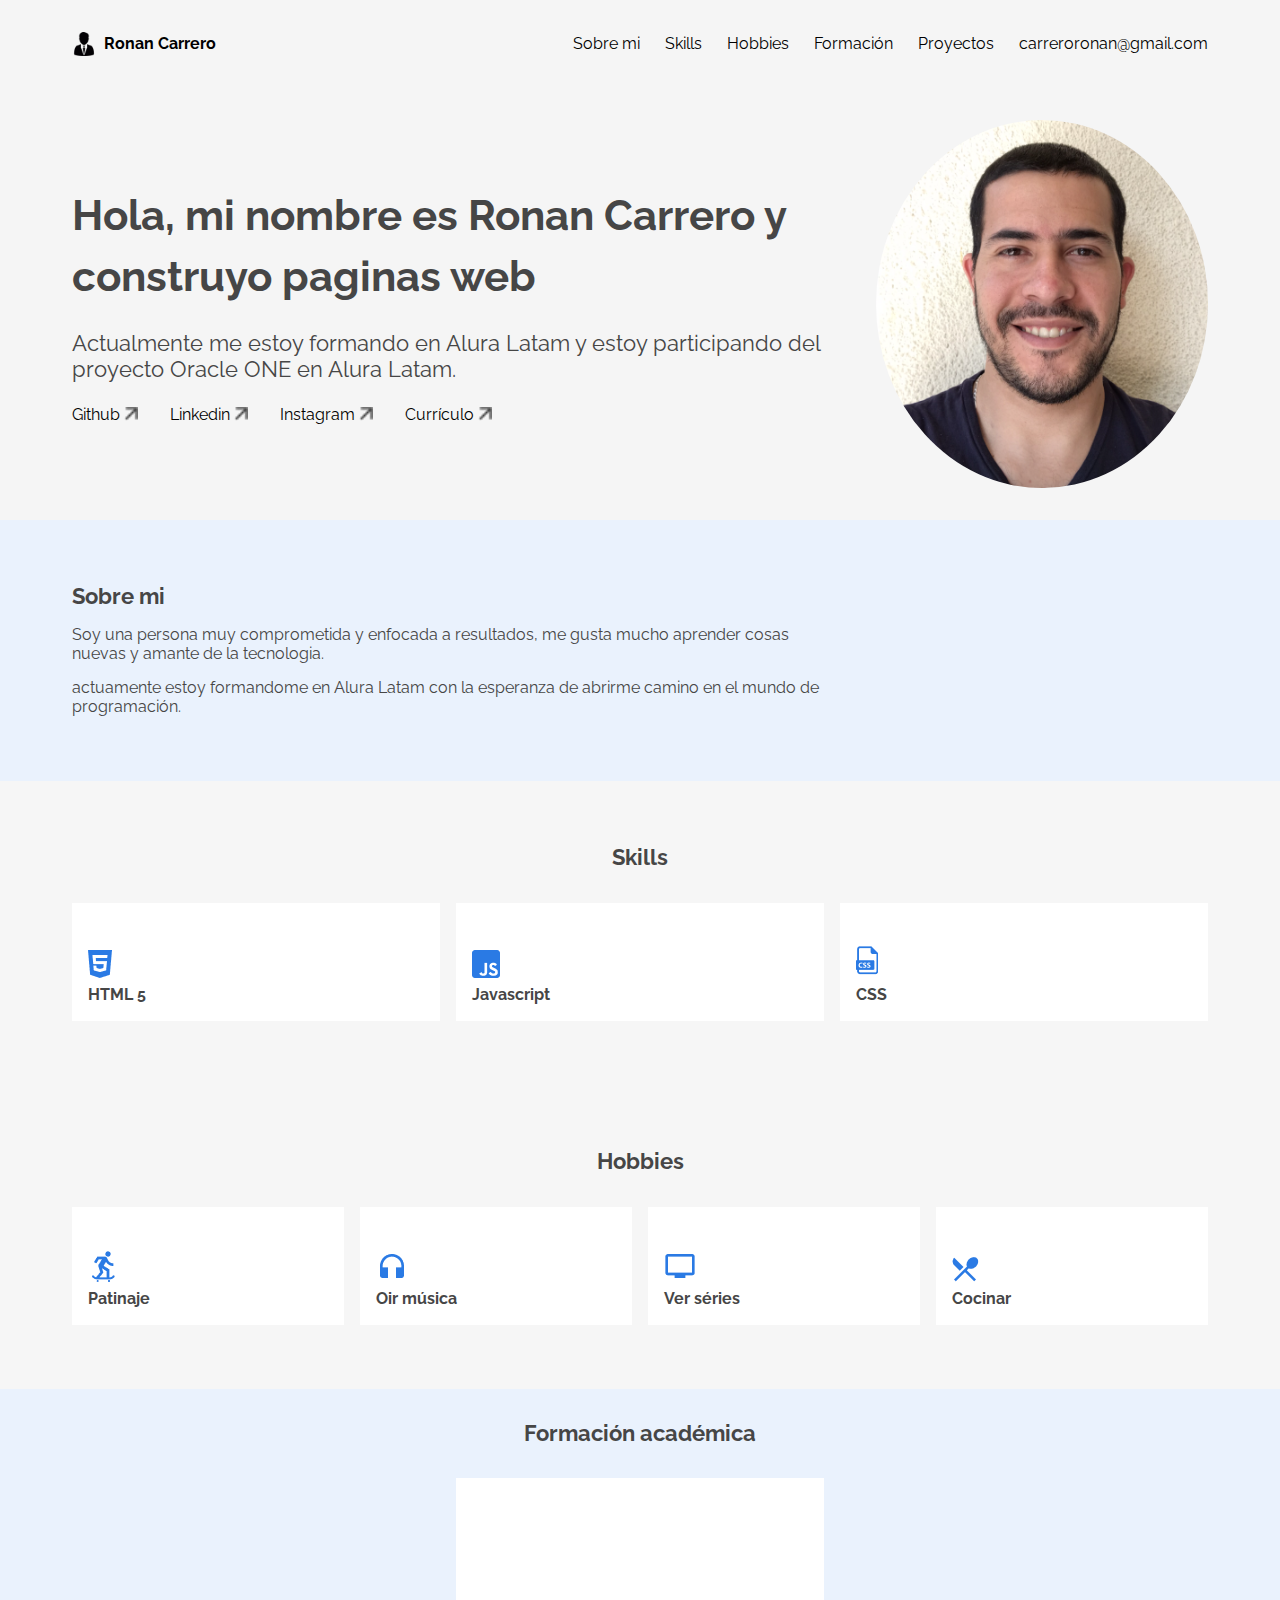
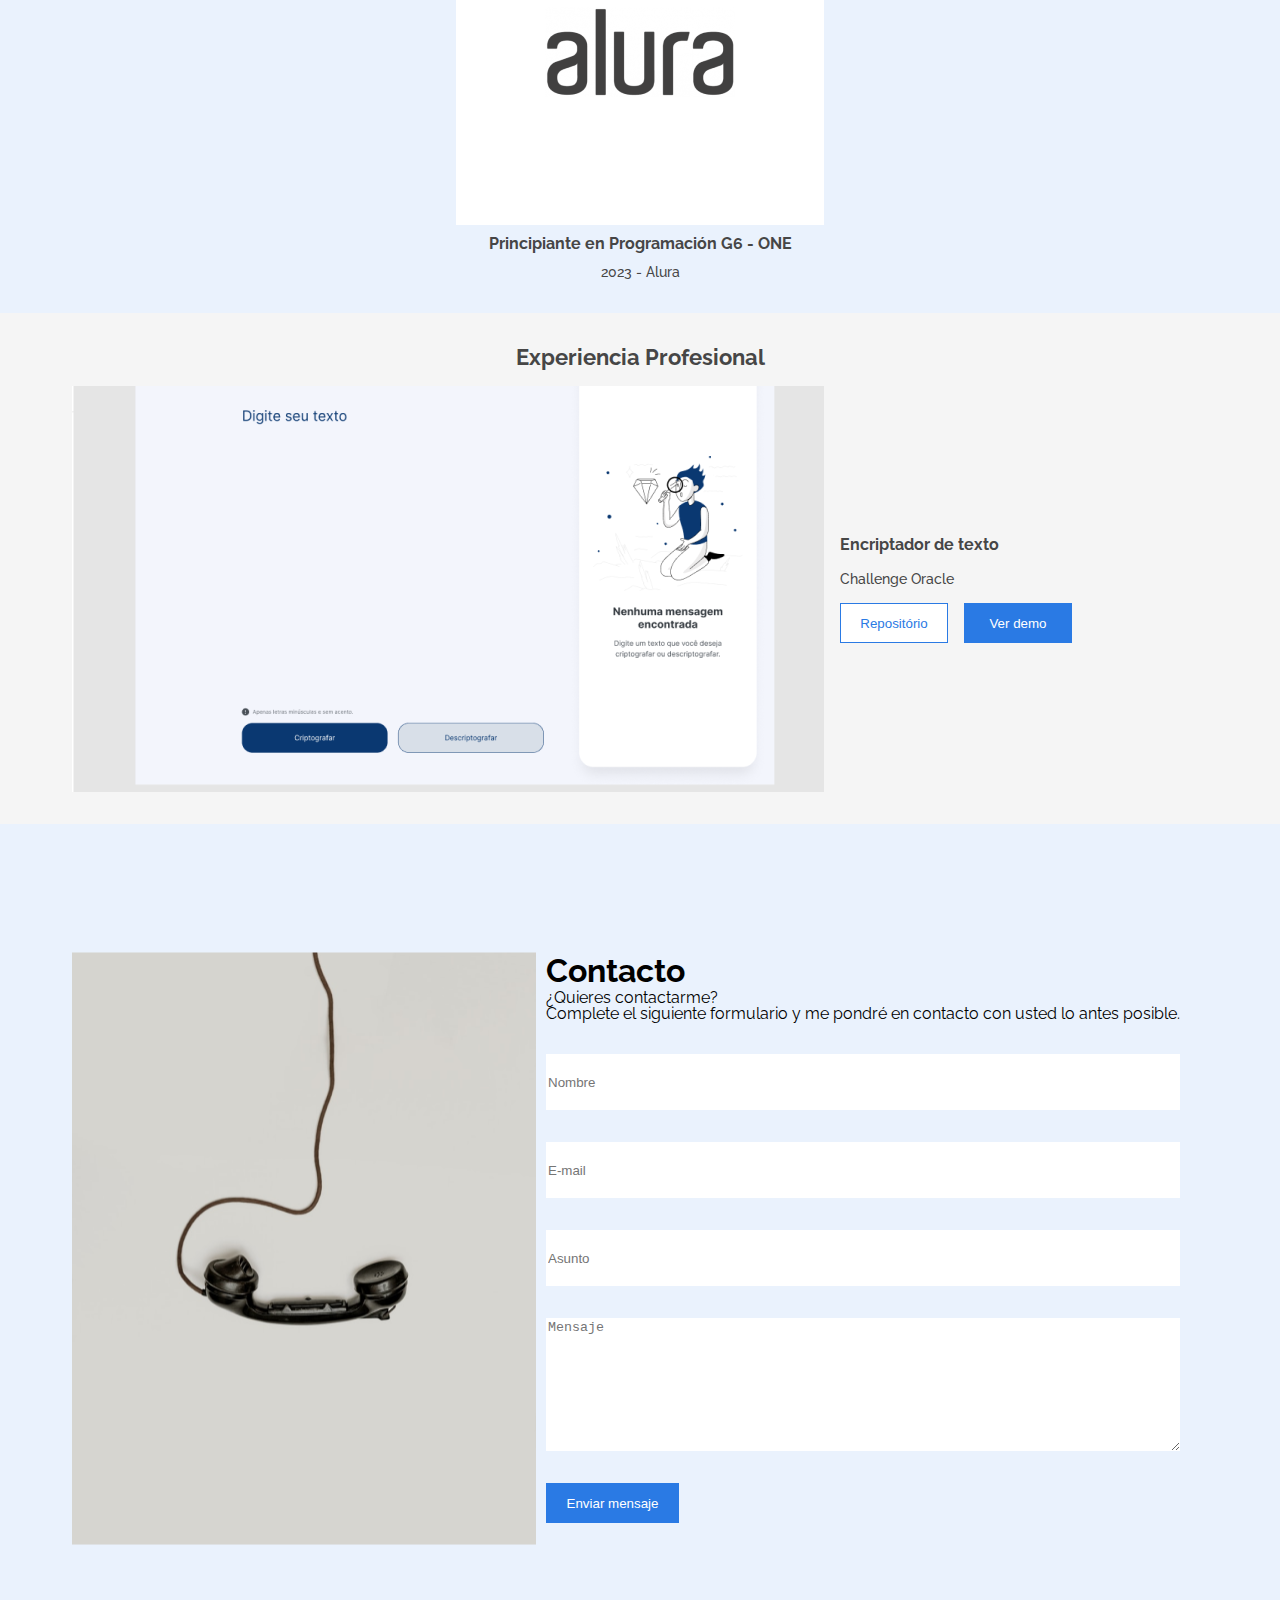
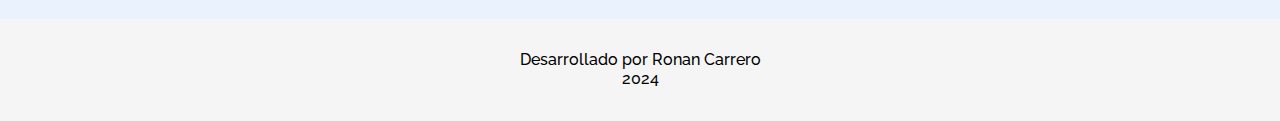
<file: challenge-one-portafolio-latam-repositorio-base/index.html>
<!DOCTYPE html>
<html lang="es">

<head>
    <meta charset="UTF-8">
    <meta http-equiv="X-UA-Compatible" content="IE=edge">
    <meta name="viewport" content="width=device-width, initial-scale=1.0">
    <!-- Referencia de la hoja de estilo de Css -->
    <link rel="stylesheet" href="reset.css">
    <link rel="stylesheet" href="style.css">
    <link rel="preconnect" href="https://fonts.googleapis.com">
    <link rel="preconnect" href="https://fonts.gstatic.com" crossorigin>
    <!-- Fonte del Proyecto Raleway -->
    <link href="https://fonts.googleapis.com/css2?family=Raleway:wght@500&display=swap" rel="stylesheet">
    <link rel="shortcut icon" href="assets/maleta.png" type="image/x-icon">
    <title> Mi Portafolio</title>
</head>

<body>
    <!-- Sección del Menú  -->
    <div class="tudo">
        <section class="menu">
            <header class="menu__header">
                <div class="menu__logo">
                    <img src="assets/hombre-de-traje-y-corbata.png">
                    <h3 class="menu__title">Ronan Carrero</h3>
                </div>
                <nav class="nav__menu">
                    <ul class="menu__list">
                        <li class="menu__list__item"><a href="#sobre-mi">Sobre mi</a></li>
                        <li class="menu__list__item"><a href="#skills">Skills</a></li>
                        <li class="menu__list__item"><a href="#hobbies">Hobbies</a></li>
                        <li class="menu__list__item"><a href="#formacion">Formación</a></li>
                        <li class="menu__list__item"><a href="#xp">Proyectos</a></li>
                        <li class="menu__list__item"><a href="#contacto">carreroronan@gmail.com</a></li>
                    </ul>
                </nav>

                <div class="menu__list__item__contato">
                    <a href="#contacto">carreroronan@gmail.com</a>
                </div>

            </header>
        </section>

        <!-- Sección del Header/Title/Hero -->
        <section class="title">
            <div class="title__div">
                <img class="title__profile" src="assets/foto_perfil.png" alt="">
                <div class="title__container">
                    <h2 class="title__bio">Hola, mi nombre es Ronan Carrero y construyo paginas web</h2>
                    <h3 class="title__subsection">Actualmente me estoy formando en Alura Latam y
                        estoy participando del proyecto Oracle ONE en Alura Latam.</h3>
                    <ul class="title__network">
                        <!-- Pon los enlaces de tus redes sociales favoritas -->
                        <li class="title__network__item"><a href="">Github <img src="assets\arrow.png"> </a></li>
                        <li class="title__network__item"><a href="">Linkedin <img src="assets\arrow.png"></a></li>
                        <li class="title__network__item"><a href="">Instagram <img src="assets\arrow.png"></a></li>
                        <li class="title__network__item"><a href="">Currículo <img src="assets\arrow.png"></a></li>
                    </ul>
                </div>
            </div>
        </section>

        <!-- Sección sobre mi -->
        <section class="about" id="sobre-mi">
            <div class="about__container">
                <h3 class="about__title">Sobre mi</h3>
                <p class="about__paragraph">Soy una persona muy comprometida  y enfocada a resultados, me gusta mucho
                    aprender cosas nuevas y amante de la tecnologia. </p>
                <p class="about__paragraph">actuamente estoy formandome en Alura Latam con la esperanza de abrirme
                    camino en el mundo de programación. </p>
                <!-- Si quieres, pon tú firma acá!
                <img src="assets\signature.png">
                 -->
            </div>
        </section>

        <!-- Sección de Skills -->
        <section class="skills" id="skills">
            <h3 class="skills__title">Skills</h3>

            <div class="skills__line">

                <div class="skills__box">
                    <ul>
                        <li class="skills__img"><img src="assets\htlm.png"></li>
                        <li class="skills__name"> HTML 5</li>
                    </ul>
                </div>

                <div class="skills__box">
                    <ul>
                        <li class="skills__img"> <img src="assets\js_icon.png" alt=""></li>
                        <li class="skills__name">Javascript</li>
                    </ul>
                </div>

                <!--
                <div class="skills__box">
                    <ul>
                        <li class="skills__img"> <img src="assets\php_icon.png" alt=""></li>
                        <li class="skills__name">PHP</li>
                    </ul>
                </div>

                <div class="skills__box">
                    <ul>
                        <li class="skills__img"><img src="assets\nodejs_icon.png" alt=""></li>
                        <li class="skills__name">Node JS</li>
                    </ul>
                </div>

                <div class="skills__box">
                    <ul>
                        <li class="skills__img"> <img src="assets\react_icon.png" alt=""> </li>
                        <li class="skills__name">React</li>
                    </ul>
                </div>
                -->

                <div class="skills__box">
                    <ul>
                        <li class="skills__img"> <img src="assets\css_icon.png" alt=""> </li>
                        <li class="skills__name">CSS</li>
                    </ul>
                </div>
            </div>
        </section>


        <!-- Sección de Hobbies -->
        <section class="hobbies" id="hobbies">
            <h3 class="hobbies__title">Hobbies</h3>
            <div class="hobbies__line">
                <div class="hobbies__box">
                    <ul>
                        <li class="hobbies__img"><img src="assets\skate_icon.png"></li>
                        <li class="hobbies__name"> Patinaje</li>
                    </ul>
                </div>

                <!--

                <div class="hobbies__box">
                    <ul>
                        <li class="hobbies__img"> <img src="assets\guitar_icon.png" alt=""></li>
                        <li class="hobbies__name">Tocar bajo</li>
                    </ul>
                </div>
            -->

                <div class="hobbies__box">
                    <ul>
                        <li class="hobbies__img"> <img src="assets\headphones_icon.png" alt=""></li>
                        <li class="hobbies__name">Oir música</li>
                    </ul>
                </div>

                <div class="hobbies__box">
                    <ul>
                        <li class="hobbies__img"><img src="assets\tv_icon.png" alt=""></li>
                        <li class="hobbies__name">Ver séries</li>
                    </ul>
                </div>

                <div class="hobbies__box">
                    <ul>
                        <li class="hobbies__img"> <img src="assets\forkspoon_icon.png" alt=""> </li>
                        <li class="hobbies__name">Cocinar</li>
                    </ul>
                </div>

                <!--
                <div class="hobbies__box">
                    <ul>
                        <li class="hobbies__img"> <img src="assets\camera_icon.png" alt=""> </li>
                        <li class="hobbies__name">Tomar fotos</li>
                    </ul>
                </div>
                -->
            </div>
        </section>

        <!-- Sección de Formación académica -->
        <section class="academic" id="formacion">
            <h2 class="academic__title">Formación académica</h2>
            <div class="academic__courses">
                <!--
                <div class="academic__courses__box">
                    <ul class="academic__courses__list">
                         Pon el logotipo de la institución de formación 
                        <li class="academic__courses__item__img"><img src="assets\ufpr_logo.png"></li>
                        <li class="academic__courses__item__title">
                            <h4>Análisis de datos</h4>
                        </li>
                        <li class="academic__courses__item__subtitle">
                            <p>2018 - UFPR</p>
                        </li>
                    </ul>
                </div>
            -->
                <div class="academic__courses__box">
                    <ul class="academic__courses__list">
                        <!--Pon el logotipo de la institución de formación -->
                        <li class="academic__courses__item__img"><img src="assets\alura_logo.png"></li>
                        <li class="academic__courses__item__title">
                            <h4>Principiante en Programación G6 - ONE</h4>
                        </li>
                        <li class="academic__courses__item__subtitle">
                            <p>2023 - Alura</p>
                        </li>
                    </ul>
                </div>
                <!--
                <div class="academic__courses__box">
                    <ul class="academic__courses__list">
                         Pon el logotipo de la institución de formación 
                        <li class="academic__courses__item__img"><img src="assets\ufrj_logo.png"></li>
                        <li class="academic__courses__item__title">
                            <h4>Posgrado en diseño</h4>
                        </li>
                        <li class="academic__courses__item__subtitle">
                            <p>En curso - UFRJ</p>
                        </li>
                    </ul>
                </div>
                -->
            </div>
        </section>

        <!-- Sección de Experiencia Profesional/Proyectos-->
        <section class="experience" id="xp">
            <h2 class="experience__section__title">Experiencia Profesional</h2>
            <!--
            <div class="experiencie__box">
                 Pon el logotipo/captura de pantalla de tu proyecto 
                <img class="experience__img" src="assets\decod_print.png">
                <div class="experience__info" <h2 class="experience__title">Encriptador de texto</h2>
                    <h3 class="experience__text">Challenge Alura Codificador </h3>
                    <div class="experience__description">
                         Pon el enlace del proyecto en Github o GithubPages 
                        <span class="experience__repo"><a
                                href="https://github.com/alura-challenges/challenge-one-encriptador-latam"><button
                                    class="experiencia__botao--repo">Repositório</button></a></span>
                        <span class="experience__demo"><a href=""><button class="experience__botao--demo">Ver
                                    demo</button></a></span>
                    </div>
                </div>
            </div>
            -->

            <!--
            <div class="experiencie__box">
                 Pon el logotipo/captura de pantalla de tu proyecto 
                <img class="experience__img" src="assets\forca_print.png">
                <div class="experience__info" <h2 class="experience__title">Juego creado con HTML y JavaScript</h2>
                    <h3 class="experience__text">Challenge Oracle </h3>
                    <div class="experience__description">
                        Pon el enlace del proyecto en Github o GithubPages 
                        <span class="experience__repo"><a
                                href="https://github.com/alura-challenges/challenge-one-juego-ahorcado"><button
                                    class="experiencia__botao--repo">Repositório</button></a></span>
                        <span class="experience__demo"><a href=""><button class="experience__botao--demo">Ver
                                    demo</button></a></span>
                    </div>
                </div>
            </div>
            -->

            <div class="experience__box">
                <!-- Pon el logotipo/captura de pantalla de tu proyecto -->
                <img class="experience__img" src="assets\secretcode_print.png">
                <div class="experience__info_container">
                    <h2 class="experience__title">Encriptador de texto</h2>
                    <h3 class="experience__text">Challenge Oracle </h3>
                    <div class="experience__description">
                        <!-- Pon el enlace del proyecto en Github o GithubPages -->
                        <span class="experience__repo"><a
                                href="https://github.com/alura-challenges/challenge-one-encriptador-latam"><button
                                    class="experiencia__botao__repo">Repositório</button></a></span>
                        <span class="experience__demo"><a href="challenge-encriptador/index.html"><button
                                    class="experience__botao__demo">Ver
                                    demo</button></a></span>
                    </div>
                </div>
            </div>

            <!--
            <div class="experience__box">
                <img class="experience__img" src="assets\forca2_print.png">
                <div class="experience__info-container" <h2 class="experience__title">Juego creado con HTML, CSS y
                    JavaScript</h2>
                    <h3 class="experience__text">Challenge Oracle </h3>
                    <div class="experience__description">
                         Pon el enlace del proyecto en Github o GithubPages 
                        <span class="experience__repo"><a
                                href="https://github.com/alura-challenges/challenge-one-juego-ahorcado"><button
                                    class="experiencia__botao--repo">Repositório</button></a></span>
                        <span class="experience__demo"><a href=""><button class="experience__botao--demo">Ver
                                    demo</button></a></span>
                    </div>
                </div>
            </div>
            -->
        </section>

        <!-- Sección de Contacto -->
        <section class="formcontato" id="contacto">

            <div class="formcontato__contacto">
                <div class="formcontato--esquerda">
                    <img class="formcontato__img" src="assets\contact_image.png" hidden>
                </div>


                <div class="formcontato--derecha">
                    <div class="formcontato__text">
                        <h2 class="formcontato__title">Contacto</h2>
                        <h3 class="formcontato__subtext">¿Quieres contactarme?</h3>
                        <h3 class="formcontato__subtext">Complete el siguiente formulario y me pondré en contacto con
                            usted lo antes posible. </h3>
                    </div>

                    <div>
                        <form class="formcontato__form" name="form" id="form">
                            <input class="formcontato__input" id="nombre" type="text" name="nombre"
                                placeholder="Nombre">
                            <input class="formcontato__input" id="email" type="email" name="email" placeholder="E-mail">
                            <input class="formcontato__input" id="asunto" type="text" name="asunto"
                                placeholder="Asunto">
                            <textarea class="formcontato__textarea" id="mensaje" rows="5" cols="40" name="mensaje"
                                placeholder="Mensaje"></textarea>
                            <button type="submit" class="formcontato__botao">Enviar mensaje</button>
                            <p class="alerta" id="revisar"></p>
                        </form>

                    </div>
                </div>

            </div>

        </section>

        <!-- Sección de Footer -->
        <section class="footer">
            <div class="footer__rodape">
                <p>Desarrollado por Ronan Carrero</p>
                <p>2024</p>
            </div>
        </section>

    </div>
    <!-- Script del documento JavaScript -->
    <script src="validacion.js"></script>
</body>

</html>
</file>
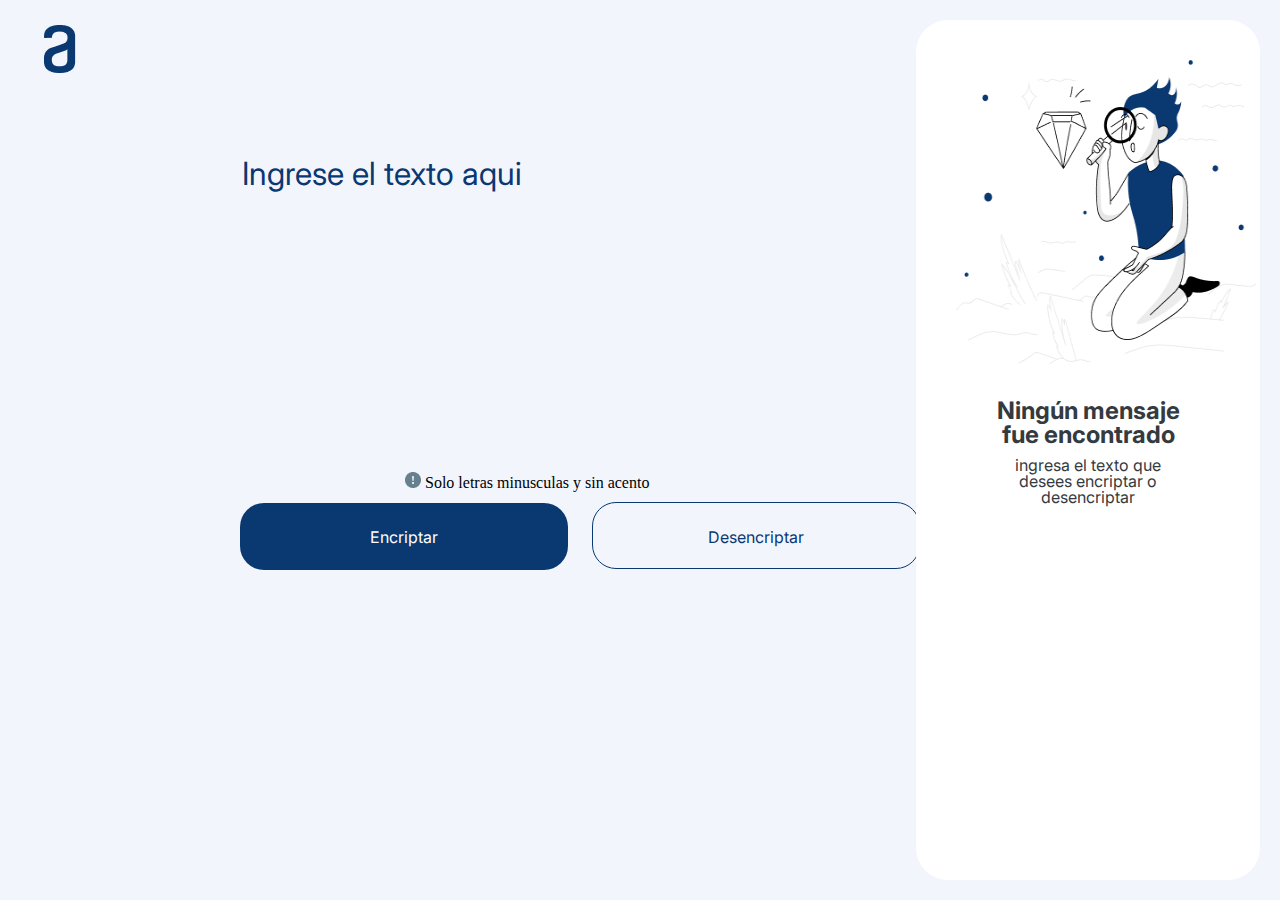
<file: challenge-one-portafolio-latam-repositorio-base/challenge-encriptador/index.html>
<!DOCTYPE html>
<html lang="es">

<head>
    <meta charset="UTF-8">
    <meta name="viewport" content="width=device-width, initial-scale=1.0">
    <link rel="preconnect" href="https://fonts.googleapis.com">
    <link rel="preconnect" href="https://fonts.gstatic.com" crossorigin>
    <link href="https://fonts.googleapis.com/css2?family=Inter:wght@100..900&display=swap" rel="stylesheet">
    <link rel="stylesheet" href="reset.css">
    <link rel="stylesheet" href="style.css">
    <link rel="shortcut icon" href="img/android-chrome-192x192.png">
    <title>- Encriptador -</title>
</head>

<body>
    <section class="sectionOne">

        <header>
            <h1 class="logo">
                <img src="img/Logo-1.png" class="img-logo" alt="Logo de Alura">
            </h1>
        </header>

        <textarea name="" id="msgIngresado" class="msgIngresado" placeholder="Ingrese el texto aqui"
            required></textarea>

        <div class="containerBtn">
            <div class="container-txt">
                <img src="img/bi_exclamation-circle-fill-1.png" class="img-exc" alt="signo de exclamaciòn">
                <p class="txt-btn">Solo letras minusculas y sin acento</p>
            </div>
            <div class="containerBtns">
                <input type="button" class="btn1-style" onclick="encriptar()" value="Encriptar">
                <input type="button" class="btn2-style" onclick="desencriptar()" value="Desencriptar">
            </div>
           
        </div>

    </section>

    <section class="sectionTwo">

        <div class="container-right">
            <img src="img/Muñeco.png" class="img-right" id="img-right" alt="imagen hombre buscando" hidden>

            <div class="container-txt-right" id="container-txt-right">
                <p class="txt-one">Ningún mensaje fue encontrado</p>
                <p class="txt-two">ingresa el texto que desees encriptar o desencriptar</p>
            </div>

            <textarea name="" id="txt-final" class="txt-final" ></textarea>
            <input type="button" class="btn-copy" id="btn-copy" onclick="copiar()" value="Copiar" hidden>
        </div>

    </section>
    <script src="script.js"></script>
</body>

</html>
</file>
<file: challenge-one-portafolio-latam-repositorio-base/challenge-encriptador/style.css>
body {
    background-color: #F3F5FC;
    height: 100vh;
}

header {
    width: 100%;
    height: 96px;
}

.logo {
    display: inline-block;
    line-height: 96px;
}

.img-logo {
    display: inline-block;
    vertical-align: middle;
}

.msgIngresado {
    background-color: #F3F5FC;
    margin: calc(152px - 96px) auto;
    display: block;
    width: 343px;
    height: 400px;
    font-family: "inter", sans-serif;
    font-weight: 400;
    font-size: 32px;
    color: #0A3871;
    outline: none;
    border: none;
    resize: none;
}

.msgIngresado::placeholder {
    color: #0A3871;
}

.containerBtn {
    margin-top: 50px;
    width: 100%;
}

.container-txt {
    width: 350px;
    display: block;
    margin: 0 auto;
}

.img-exc {
    display: inline-block;

}

.txt-btn {
    display: inline-block;
    width: 305px;
    height: 18px;
}

.btn1-style {
    display: block;
    margin: 10px auto;
    width: 343px;
    height: 67px;
    border-radius: 24px;
    padding: 24px;
    background-color: #0A3871;
    border: none;
    color: #ffffff;
    font-family: "inter", sans-serif;
    font-weight: 400;
    font-size: 16px;
    text-align: center;
}

.btn2-style {
    display: block;
    width: 343px;
    height: 67px;
    border-radius: 24px;
    margin: 0 auto;
    padding: 24px;
    background-color: #F3F5FC;
    border: 1px solid #0A3871;
    color: #0A3871;
    font-family: "inter", sans-serif;
    font-weight: 400;
    font-size: 16px;
    text-align: center;
}

.container-txt-right {
    display: block;
    margin: 0 auto;
    width: 327px;
    height: 186px;
    border-radius: 32px;
    padding: 32px;
    background-color: #FFFFFF;
    text-align: center;
}

.txt-one {
    width: 263px;
    height: 58px;
    font-family: "inter", sans-serif;
    font-weight: 700;
    font-size: 24px;
    color: #343A40;
}

.txt-two {
    width: 263px;
    height: 48px;
    font-family: "inter", sans-serif;
    font-weight: 400;
    font-size: 16px;
    color: #343A40;
}

.sectionTwo {
    padding: 20px;
}

.container-right {
    width: 100%;
}

.txt-final {
    width: 343px;
    height: 595px;
    display: block;
    margin: 10px auto;
    border: none;
    outline: none;
    border-radius: 32px;
    padding: 32px;
    font-family: "inter", sans-serif;
    font-size: 24px;
    font-weight: 400;
    line-height: 36px;
    text-align: left;
    color: #495057;
    display: none;
}

.btn-copy {
    width: 279px;
    height: 67px;
    padding: 24px;
    gap: 8px;
    border-radius: 24px;
    border: 1px solid #0A3871;
    color: #0A3871;
    margin: 0px auto;
    background-color: #ffffff;
    display: none;
}


/* A PARTIR DE AQUI ESTAN LOS MEDIA QUERY  TABLET*/


@media (min-width: 768px) {

  
    .msgIngresado {
        width: 90%;
        height: 400px;
        left: 40px;
    }

    .containerBtn {
        width: 100%;
        margin-top: 150px;
    }

    .container-txt {
        width: 350px;
        display: block;
        align-items: start;

    }

    .containerBtns {
        text-align: center;
    }

    .btn1-style {
        display: inline-block;
    }

    .btn2-style {
        display: inline-block;
    }

    .container-txt-right {
        display: block;
        margin: 0 auto;
        width: 688px;
        height: 186px;
        border-radius: 32px;
        padding: 32px;
        background-color: #FFFFFF;
        text-align: center;
    }

    .txt-one {
        width: 100%;
    }

    .txt-two {
        width: 100%;
    }

    .txt-final {
        width: 688px;
        height: 343px;
        top: 100;
        border-radius: 32px 0px 0px 0px;
    }

    .btn-copy {
        width: 624px;
        height: 67pX;
        padding: 24px;
        border-radius: 24;
    }
}

/* A PARTIR DE AQUI ESTAN LOS MEDIA QUERY  DESKTOP*/

@media (min-width: 1025px) {

 
    .sectionOne {
       
        width: 70%;
        height: 100vh;
        float: left;
    }

    .sectionTwo {
     
        width: 30%;
        height: 100vh;
        float: right;
    }

    .msgIngresado {
        width: 577px;
        height: 170px;
        top: 168px;
        margin-left: 240px;
    }

    .containerBtn {
        width: 680px;
        height: 100px;
        top: 600px;
        margin-left: 240px;
    }

    .btn1-style {
        width: 328px;
        height: 67px;
        padding: 24px;
        border-radius: 24px;
        margin-right: 20px;
    }

    .btn2-style {
        width: 328px;
        height: 67px;
        padding: 24px;
        border-radius: 24px;
        border: 1px solid #0A3871;
    }

    .container-right {
        background-color: #ffffff;
        width: 100%;
        height: 100%;
        top: 40px;
        padding: 40px;
        border-radius: 32px;
    }

    .container-txt-right {
        width: 100%;
        height: 180px;
    }

    .img-right {
        display: inline;
        width: 300px;
        height: 304px;
    }

    .txt-final {
        width: 90%;
        height: 420px;
        border-radius: 24px;
        resize: none;
    }
    .btn-copy{
        width: 90%;
    }
}
</file>
<file: challenge-one-portafolio-latam-repositorio-base/style.css>
/*CSS Reset / Normalize*/
/* Hemos disponibilizado el básico de reset de estilos. Si quieren, añadan más informaciones 
en las secciones señaladas */
/*Já deixaremos o básico de reset de estilos. Caso queira adicionar mais informações
coloque nas sessões indicadas*/

:root {
    /* Inserta la variable de los otros colores inspeccionando el exemplo de figma */
    /*Se esforce para trabalhar com variáveis, é uma dica profissional valiosa*/
    --cor-de-fundo: #F5F5F5;
    --cor-de-link: #000;
}

body {
    box-sizing: border-box;
    background-color: var(--cor-de-fundo);
    font-family: 'Raleway';
    margin: 0;
    padding: 0;
    line-height: 1;
}

ol,
ul,
li {
    list-style: none;
}

a {
    text-decoration: none;
    color: var(--cor-de-link);
}

/*En este desafío nosostros gustaríamos que ustedes intentaran utilizar la metodología BEM. 

Lo que es el BEM?

BEM (Bloque, Elemento, Modificador) es un enfoque basado en componentes para el 
desarrollo web. La idea detrás de esto es dividir la interfaz de usuario en bloques
independientes. Esto hace que el desarrollo de la interfaz sea fácil y rápido, incluso
con una interfaz de usuario compleja, y permite la reutilización del código existente sin copiar y pegar.

Enlace de la documentación oficial!
https://en.bem.info/methodology/quick-start/*/

/*Sección Menu*/

.menu {
    display: flex;
    height: 56px;
    padding: 16px;
}

.menu__header {
    width: 100%;
    display: flex;
    justify-content: space-between;
    align-items: center;
    gap: 8px;
}

.menu__logo {
    display: flex;
    white-space: nowrap;
    gap: 8PX;
    align-items: center;
}

.menu__logo img {
    width: 24px;
    height: 24px;
}



.menu__title {
    font-family: Raleway;
    font-size: 16px;
    font-weight: 700;
    line-height: 18.78px;
    text-align: left;
}

.menu__list {
    display: none;
}

.menu__list__item__contato {
    font-family: Raleway;
    font-size: 14px;
    font-weight: 400;
    line-height: 16.44px;
    text-align: left;
}

/*Sección Title*/

.title__div {
    padding: 16px;
    gap: 16px;
}

.title__profile {
    width: 98px;
    height: 98px;
    border-radius: 50%;
}

.title__container {
    display: flex;
    flex-direction: column;
    gap: 16px;
}

.title__bio {
    height: 52px;
    font-family: Raleway;
    font-size: 22px;
    font-weight: 700;
    line-height: 25.83px;
    text-align: left;
}

.title__subsection {
    height: 48px;
    font-family: Raleway;
    font-size: 14px;
    font-weight: 400;
    line-height: 16.44px;
    text-align: left;
    color: #464646;
}

.title__network {
    display: flex;
    padding: 0;
    gap: 8px;
}

.title__network__item a {
    display: flex;
    font-family: Raleway;
    font-size: 14px;
    text-align: left;
    justify-content: center;
    width: 100%;
}

.title__network__item img {
    width: 14px;
    height: 14px;
}

/*Sección About*/

.about {
    background-color: #EAF2FD;
    padding: 16px;
    gap: 10px;
}

.about__title {
    font-family: Raleway;
    font-size: 22px;
    font-weight: 700;
    line-height: 25.83px;
    text-align: left;
    color: #464646;
}

.about__paragraph {
    font-family: Raleway;
    font-size: 14px;
    font-weight: 400;
    line-height: 16.44px;
    text-align: left;
    color: #464646;
}

/*Sección skill*/
/*Sección Hobbies*/

.skills,
.hobbies {
    background-color: #f6f6f6;
    width: 100%;
    display: flex;
    flex-direction: column;
    height: auto;
    padding: 16px;
    gap: 32px;
}

.skills__title,
.hobbies__title {
    text-align: center;
    font-family: Raleway;
    font-size: 22px;
    font-weight: 700;
    line-height: 25.83px;
    text-align: center;
    color: #464646;
}

.skills__line,
.hobbies__line {
    width: auto;
    display: flex;
    flex-wrap: wrap;
    justify-content: space-between;
    gap: 32px 16px;
}

.skills__box,
.hobbies__box {
    display: flex;
    flex-grow: 2;
    background-color: #ffffff;
    width: 156px;
    height: 118px;
    padding: 16px;
    gap: 8px;
    align-items: end;
}

.skills__box ul,
.hobbies__box {
    text-align: left;
}

.skills__img,
.hobbies__img {
    font-family: Font Awesome 5 Brands;
    font-size: 32px;
    font-weight: 400;
    line-height: 36.8px;
    text-align: start;
}

.skills__name,
.hobbies__name {
    font-family: Raleway;
    font-size: 16px;
    font-weight: 700;
    line-height: 18.78px;
    text-align: left;
    color: #464646;
}

/* Experiencia Académica*/

.academic {
    width: 100%;
    height: auto;
    display: flex;
    background-color: #EAF2FD;
    flex-direction: column;
    padding: 32px;
    gap: 32px;
    height: auto;
    align-items: center;
}

.academic__title {
    width: 100%;
    font-family: Raleway;
    font-size: 22px;
    font-weight: 700;
    line-height: 25.83px;
    text-align: center;
    color: #464646;
}


.academic__courses__list {
    display: flex;
    flex-direction: column;
    gap: 10px;
}

.academic__courses__item__img {
    background-color: #ffffff;
    width: 368px;
    text-align: center;
}

.academic__courses__item__title {
    font-family: Raleway;
    font-size: 16px;
    font-weight: 700;
    line-height: 18.78px;
    color: #464646;
    text-align: left;

}

.academic__courses__item__subtitle {
    font-family: Raleway;
    font-size: 14px;
    font-weight: 500;
    line-height: 16.44px;
    color: #464646;
    text-align: left;
}


/* experiencia*/

section.experience {
    display: flex;
    flex-direction: column;
    padding: 32px;
    gap: 16px;
}

.experience__section__title {
    font-family: Raleway;
    font-size: 22px;
    font-weight: 700;
    line-height: 25.83px;
    text-align: center;
    color: #464646;
}

.experience__box {
    width: 100%;
    height: auto;
    display: flex;
    flex-direction: column;
    gap: 16px;
}

.experience__img {
    width: 100%;
    height: auto;
}

.experience__title {
    font-family: Raleway;
    font-size: 16px;
    font-weight: 700;
    line-height: 18.78px;
    text-align: left;
    color: #464646;
}

.experience__info_container {
    display: flex;
    flex-direction: column;
    gap: 16px;
}

.experience__text {
    font-family: Raleway;
    font-size: 14px;
    font-weight: 500;
    line-height: 16.44px;
    text-align: left;
    color: #464646;
}

.experience__description {
    display: flex;
    gap: 16px;
}

.experiencia__botao__repo {
    width: 108px;
    height: 40px;
    padding: 12px 16px 12px 16px;
    gap: 10px;
    border: 1px solid #2A7AE4;
    background-color: #ffffff;
    color: #2A7AE4;
}

.experience__botao__demo {
    width: 108px;
    height: 40px;
    padding: 12px 16px 12px 16px;
    gap: 10px;
    border: none;
    outline: none;
    background-color: #2A7AE4;
    color: #ffffff;
}

/*Contacto*/

.formcontato {
    width: 100%;
    background-color: #EAF2FD;
    padding: 32px;
    height: auto;
}

.formcontato__contacto {
    width: 100%;
    display: flex;
    flex-direction: column;
    gap: 10px;
}

.formcontato__text {
    display: flex;
    flex-direction: column;
}

.formcontato__form {
    display: flex;
    flex-direction: column;
    gap: 32px;
}

.formcontato__input {
    border: none;
    outline: none;
    width: 100%;
    height: 56px;
}

.formcontato__textarea {
    border: none;
    outline: none;
    width: 100%;
    height: 133px;
}

.formcontato__botao {
    width: 133px;
    height: 40px;
    padding: 12px 16px;
    gap: 10px;
    background-color: #2A7AE4;
    color: #ffffff;
    border: none;
    align-self: baseline;
}




/*footeer*/

.footer {
    width: 100%;
    height: auto;
    padding: 32px;
    gap: 10px;
}

.footer__rodape {
    font-family: Raleway;
    font-size: 16px;
    font-weight: 500;
    line-height: 18.78px;
    text-align: center;

}

/* Vamos a desafiarnos trabajando con responsividad?
Utiliza las referencias de los breakpoints @media abajo */


/*Tablet*/
@media (min-width: 768px) {

    /*menu*/

    .title {
        display: flex;
        width: 100%;
        padding: 32px;
        gap: 32px;
    }

    .menu {
        padding: 16px 32px;
    }


    /*title*/

    .title__div {
        width: 100%;
        display: flex;
        justify-content: space-between;
        flex-direction: row-reverse;
        padding: 0px;
    }

    .title__profile {
        width: 146px;
        height: 146px;
    }

    .title__container {
        display: flex;
        gap: 8px;
    }

    .title__network {
        display: flex;
        gap: 32px;
        width: 100%;
    }

    .title__network a {
        display: flex;
        gap: 4px;
        font-size: 16px;

    }

    /*Skills*/

    /*Hobbies*/

    /*Formación Académica*/

    /*Experiencia Profesional*/

}

/*Desktop*/
@media (min-width: 1100px) {

    /*Menu*/

    .menu {
        width: 100%;
        height: 88px;
        display: flex;
        justify-content: center;
    }

    .menu__header {
        width: 1136px;
    }

    .menu__list {
        width: 635px;
        display: flex;
        justify-content: space-between;
    }

    .menu__list__item__contato {
        display: none;
    }

    /*Titulo*/

    .title {
        display: flex;
        justify-content: center;
    }

    .title__div {
        width: 1136px;
    }

    .title__profile {
        width: 368px;
        height: 368px;
    }

    .title__container {
        justify-content: center;
        gap: 24px;
    }

    .title__bio {
        height: auto;
        font-family: Raleway;
        font-size: 42px;
        font-weight: 700;
        line-height: 61.05px;
        text-align: left;
        color: #464646;
    }

    .title__subsection {
        height: auto;
        font-family: Raleway;
        font-size: 22px;
        font-weight: 400;
        line-height: 25.83px;
        text-align: left;
        color: #464646;
    }

    /*Sección sobre mi*/

    .about {
        display: flex;
        justify-content: center;
        padding: 64px;
    }

    .about__container {
        width: 1136px;
    }

    .about__container p {
        width: 751px;
        margin-top: 16px;
        font-family: Raleway;
        font-size: 16px;
        font-weight: 400;
        line-height: 18.78px;
        text-align: left;
        color: #464646;
    }

    /*Skills*/

    .skills,
    .hobbies {
        align-items: center;
        padding: 64px;
    }

    .skills__line,
    .hobbies__line {
        width: 1136px;
    }

    /*Hobbies*/

    /*Formación Académica*/

    .academic__courses {
        width: 1136px;

    }

    .academic__courses__list {
        align-items: center;
    }

    .academic__courses__item__img {
        display: flex;
        width: 368px;
        height: 347px;
        justify-content: center;
        align-items: center;
    }

    .academic__courses__item__img img {
        width: 190px;
        height: 130px;
    }

    /*Experiencia Profesional*/


    .experience {
        width: 100%;
        justify-content: center;
    }

    .experience__box {
        flex-direction: row;
        justify-content: center;

    }

    .experience__info_container {
        justify-content: end;
    }

    .experience__img {
        width: 752px;
        height: 406px;
    }

    .experience__info_container {
        width: 368px;
        height: auto;
        justify-content: center;
    }

    /*Contacto*/

    .formcontato {
        display: flex;
        height: auto;
        justify-content: center;
        padding: 64px;
        gap: 16px;
    }

    .formcontato__contacto {
        display: flex;
        flex-direction: row;
        width: 1136px;
        height: auto;
        padding: 64px 0px 0px 0px;
    }

    .formcontato--esquerda img {
        width: 464px;
        height: 593px;

    }

    .formcontato__img {
        display: flex;
    }

    .formcontato--derecha {
        display: flex;
        flex-direction: column;
        justify-content: space-between;
        gap: 32px;
    }

    .formcontato__title {
        font-family: Raleway;
        font-size: 32px;
        font-weight: 700;
        line-height: 37.57px;
        text-align: left;
    }


    /*Footer*/

}
</file>
